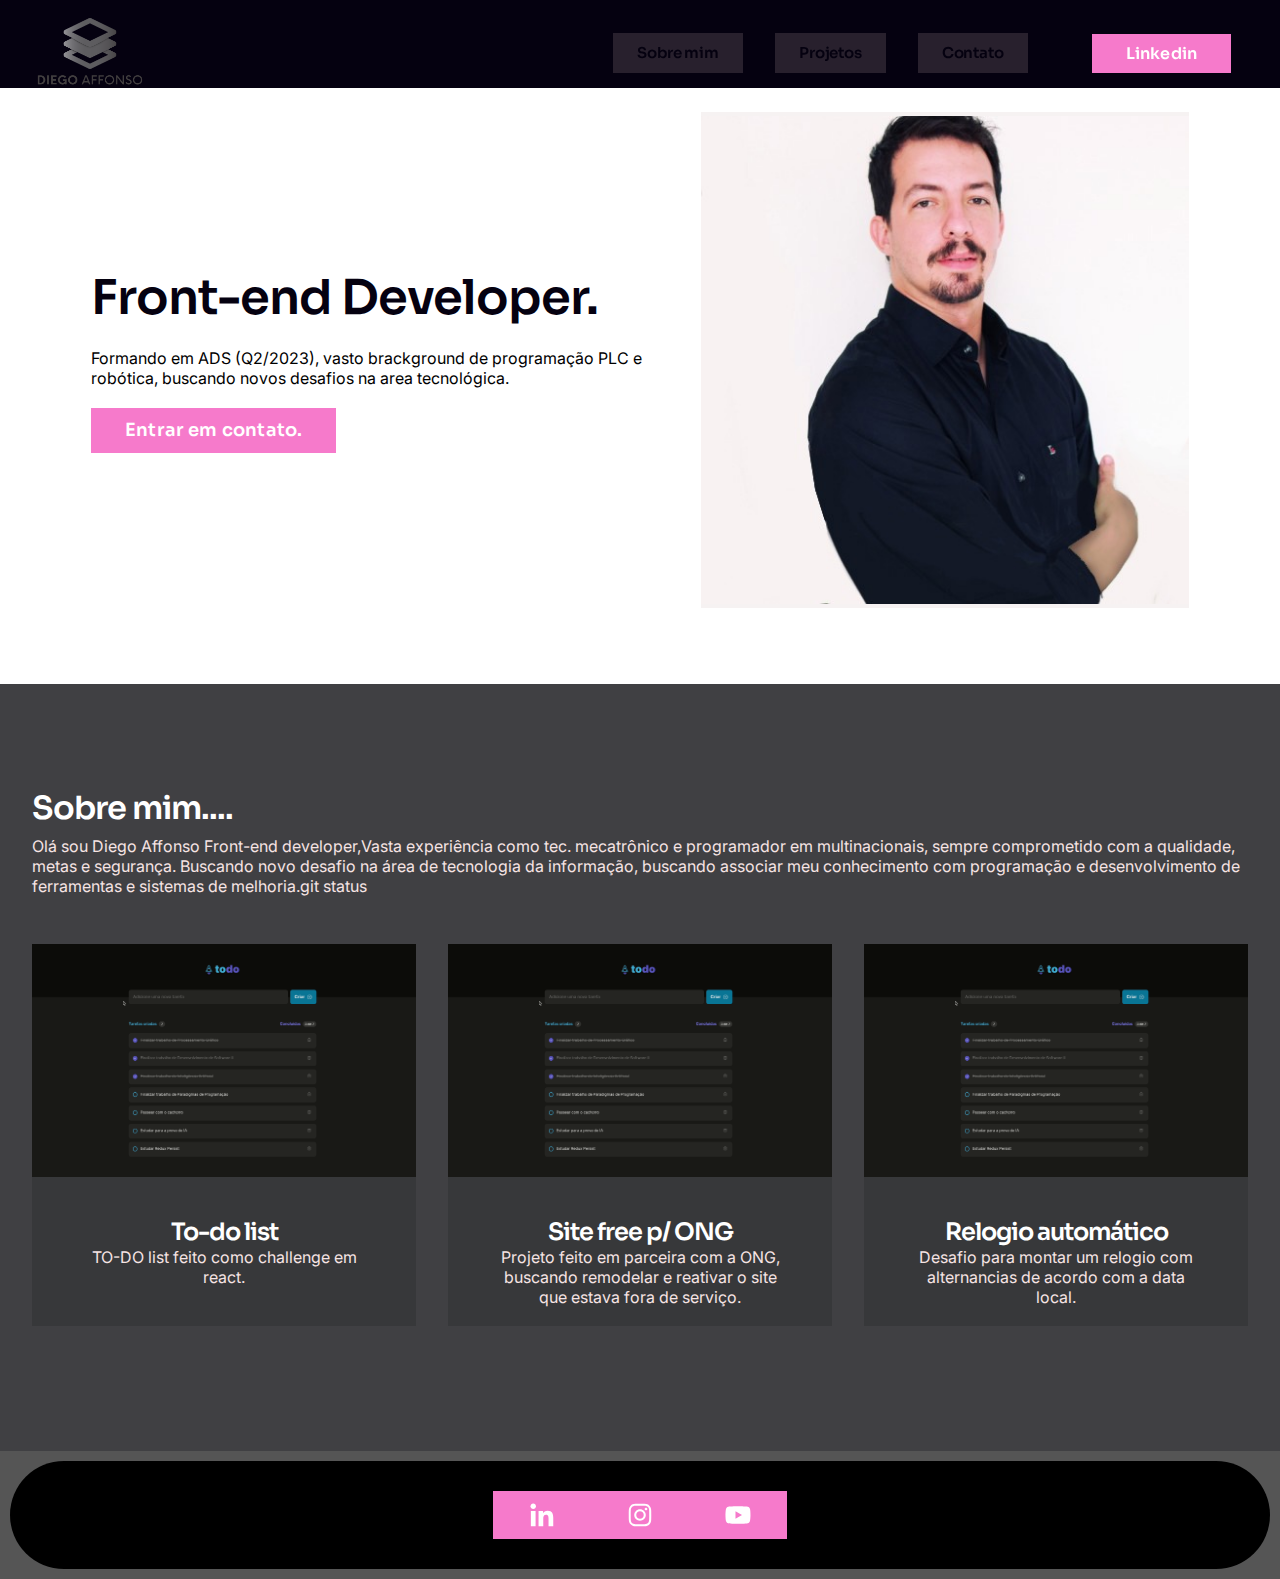
<file: index.html>
<!DOCTYPE html>
<html lang="pt-br">
<head>
    <meta charset="utf-8">
    <meta http-equiv="X-UA-Compatible" content="IE=edge">
    <metan name="viewport" content="width=device-width, initial-scale=1.0">
    <link rel="preconnect" href="https://fonts.googleapis.com">
    <link rel="preconnect" href="https://fonts.gstatic.com" crossorigin>
    <link href="https://fonts.googleapis.com/css2?family=Inter:wght@400;700&family=Sora:wght@400;600&display=swap" rel="stylesheet">

    <link rel="stylesheet" href="./css/variables.css">
    <link rel="stylesheet" href="./css/grid.css">
    <link rel="stylesheet" href="./css/patterns.css">
    <link rel="stylesheet" href="./css/styles.css"> 
    <link rel="stylesheet" href="./css/responsive.css">  
    <link rel="stylesheet" href="./css/reset.css">   

    <title>Portfolio</title>    
</head>

<body>

<header>
    <div class="container">
    <!--<a href="####" class="logo"></a>--> 
    <img src="./img/logo1.svg" width="150px" heigth="150px" alt="logo">
    <nav>
        <ul>
            <li>
                <a href="" class="menu-item">Sobre mim</a>
            </li>
            <li>
                <a href="" class="menu-item">Projetos</a>
            </li>
            <li>
                <a href="" class="menu-item">Contato</a>
            </li>
                     
        </ul>
        <button class="btn-primary">Linkedin</button> 
    </nav>
    <button class="manu-item menu-mobile">Menu Mobile</button>
    </div>
</header>

<section class="s-hero">    
    <div class="container">
        <div class="text">
            <h1>Front-end Developer.    </h1>
            <p>Formando em ADS (Q2/2023), vasto brackground de programação PLC e robótica, buscando novos desafios na area tecnológica.</p>
            <a href="" class="btn-primary">Entrar em contato.</a>
        </div>
        <div class="image">
            <img src="./img/diego 001.jpeg" alt="">
        </div>    
    </div>    
</section>

<section class="s-card-featured">
    <div class="container">
        <div class="main-area">
            <div class="tittle">
                <h2>Sobre mim....</h2>
                    <p>Olá sou Diego Affonso Front-end developer,Vasta experiência como tec. mecatrônico e programador em multinacionais, sempre comprometido com a qualidade, metas e segurança.
                        Buscando novo desafio na área de tecnologia da informação, buscando associar meu conhecimento com programação e desenvolvimento de ferramentas e sistemas de melhoria.git status</p>
            </div>
            <div class="all-cards">
                <div class="card">
                    <div class="icon">
                        <img src="./img/gif.gif" alt=""> 
                    </div>
                    <div class="info">
                        <h3>To-do list</h3>
                        <p>TO-DO list feito como challenge em react.</p>                
                    </div>
                </div>
                <div class="card white">
                    <div class="icon">
                        <img src="./img/gif.gif" alt=""> 
                    </div>
                    <div class="info">
                        <h3>Site free p/ ONG</h3>
                        <p>Projeto feito em parceira com a ONG, buscando remodelar e reativar o site que estava fora de serviço. 
                             </p>                
                    </div>
                </div>
                <div class="card">
                    <div class="icon">
                        <img src="./img/gif.gif" alt=""> 
                    </div>
                    <div class="info">
                        <h3>Relogio automático</h3>
                        <p>Desafio para montar um relogio com alternancias de acordo com a data local.</p>                
                    </div>
                </div>
            </div>
        </div>
    </div>
</section>
<section class="footer">
    <div class="foot">
        <button><img src="./img/linkedin.svg" alt="linkedin" height="30" width="30"></button> 
        <button><img src="./img/instagram.svg" alt="instagram" height="30" width="30"></button>
        <button><img src="./img/youtube.svg" alt="youtube" height="30" width="30"></button>
    </div>
</section>
 </body>
</html>
</file>
<file: css/variables.css>
:root{
    --brand-color-pink: #f67acb;
    --gray-color-100: #050110;
    --gray-color-50: rgba(202, 182, 182, 0.178);
    --white-color-text: rgba(255,255,255,0.7);
    --gray-color-300: #393c40;
    --white-color-main: #fff;
}
</file>
<file: css/grid.css>
.container{
    width: 100%;
    max-width: 1246px;
    margin: 0 auto;
    padding: 0px 15px;

}
</file>
<file: css/patterns.css>
h1,h2,h3 {
    font-family: 'sora', sans-serif;
    font-weight: 600;
    line-height: 125%;
    letter-spacing: -1px;
    color: var(--white-color-main);
}
h1{
    font-size: 4.8rem;
    color: var(--gray-color-100);
}

h2{
    font-size: 3.2rem;
}
h3{
    font-size: 2.4rem;
}

a,button{
    font-family: "sora" ,sans-serif ;
    display: inline-block; 
    background-color: var(--brand-color-pink);
    padding: 0.9rem 3.4rem;
    font-weight: 600;
    letter-spacing: 0.01em;
    color: var(--white-color-main);
}

.menu-item{
    display: inline-block;
    background-color:var(--gray-color-50) !important;
    padding: 1.2rem 2.4rem;
    font-size: 1.5rem;
    line-height: 105%;
    letter-spacing: -0.01em;
    color: var(--gray-color-100);     
}
</file>
<file: css/styles.css>
header .container{
    position: fixed;
    display: flex;
    justify-content: space-between;
    align-items: center;
}
header{
    position: fixed;
    position: top;
    top: 0;
    width: 100%;
    height: 8.8rem;
    display: flex;
    background-color: var(--gray-color-100);
}
header nav{
    display: flex;
    align-items: center;     
}
header .menu-mobile{ 
    display: none;
}

header nav ul{
    display: flex;
    margin-right: 3.2rem;
}
header nav ul li{
    display: flex;
    margin-right: 3.2rem;
}
header nav ul li:last-child {
    display: flex;
}

/* style section*/
.s-hero {
    padding:7.6rem;
    padding-top: 112px;
}
.s-hero .container {
    display: flex;
    justify-content: space-between;
    align-items: center;
    
}
.s-hero .text{
    width: 100%;
    max-width: 640px;
}

.s-hero .text h1{
    margin-bottom:20px;
}
.s-hero .text p{
    margin-top:20px;
}
.s-hero .text a{
    margin-top:20px;
    max-height: 488px;
    font-size: 18px;
    line-height: 150%;
}
.s-hero .image{ 
    width: 100%;    
    max-width: 488px;
    height: 496px;
    display: flex;
    background-color: var(--gray-color-50);
    align-items: center;
    justify-content: center;
}
/* section cards */

.s-card-featured{
    background-color:rgb(64, 64, 67);
    padding-top: 10.4rem;
    padding-bottom: 12rem;
    }

.s-card-featured .container .main-area{
    border-bottom: rgba(0, 255, 76, 0.874);
    padding-bottom: 0.5rem;
}

.s-card-featured .container .tittle{
    display: flex;
    flex-direction: column;
}
.s-card-featured .tittle .h2{
    align-items: center;
    color: aquamarine;
}

.s-card-featured .tittle.center{
    align-items: center;
}

.s-card-featured .tittle p{
    margin-top: 0.8rem;
    align-items: center;
}

.s-card-featured p{
    color: rgb(246, 228, 228);
}

.s-card-featured .all-cards{
    display: flex;
    justify-content: space-between;
    margin-top: 4.8rem;
    }

.s-card-featured .all-cards .card{
    width: 100%;
    max-width: 384px;
    height: 382px;
    background-color : #37383a;
    display: flex;
    flex-direction: column;
    align-items: center;
    padding-top: 0,5rem;
    text-align: center;
    }

.s-card-featured .all-cards .card .info{
        margin-top: 4rem;
        max-width: 28.8rem;
        }
.s-card-featured .all-cards .card .info .h3{
    text-align: center;
    align-items: left;  
    }

.s-card-featured .all-cards .card .info .p{
    text-align: center;
    margin-top: 20;
   }

.s-card-featured .all-cards .card .white{
    background-color: var(#fff);
}

.s-card-featured .all-cards{
    color: aqua;
    }
/* section footer */
.footer{
background-color: rgba(0, 0, 0, 0.667);
padding: 10px
}
.foot{
    padding: 3rem;
    display: flex;
    background-color: rgb(0, 0, 0);
    justify-content:center;
    align-items: center;
    border-radius: 25rem;
}
</file>
<file: css/responsive.css>
@media(max-width: 1200px){
    .s-hero .text {
        max-width: 49%;
    }
    .s-card-featured .all-cards{
    width: 100%;
    }
    .s-card-featured .all-cards .card{
    width: 32%;
    }
    }

@media(max-width: 991px){
    header nav{
        display: none;
    }
    header .menu-mobile{ 
        display: block;
    }
    .s-hero .text{
        max-width: 100%;
        margin-bottom: 40px;
        display: flex;
        flex-direction: column;
        align-items: center;  
    }
    .s-hero .text h1{
        text-align: center;
    }
    .s-hero .text p{
        text-align: center;
    }
    .s-hero .image{
        flex-direction: column;
        margin-top: 40px;
    }
    .s-card-featured .all-cards{
        flex-direction: column;
    }
    .s-card-featured .all-cards .card{
        width: 100%;
        max-width: 100%;
        height: auto;
        padding: 3rem 0px;
        margin-bottom: 2rem;
    }
    .s-card-featured .all-cards .card:last-child{
        margin-bottom: 0;
    }
    .s-card-featured .all-cards .card .info{
        max-width: 100%;
        }
}
@media(max-width: 768px){
    
}

@media(max-width: 600px){
    
}

@media(max-width: 480px){
    header .logo{
        max-width: 130px;
    }
    header .logo{
        max-width: 130px;
    }
    .s-hero{
        padding: 4rem 0px;
    }
    .s-hero .text p{
        margin-bottom: 3rem;
    }
    .s-hero .image{
        height: 30rem;
    }
    .s-hero .image img {
        max-width: 100px;
    }
    h1 {
        font-size: 4.2rem;
    }
    .s-card-featured{
        padding: 4rem 0;
    }
    .s-card-featured .tittle p {
        text-align: center;
        max-width: 80%;
    }
    .s-card-featured .main-area{
        padding-bottom: 4.0rem;
    }
    }
</file>
